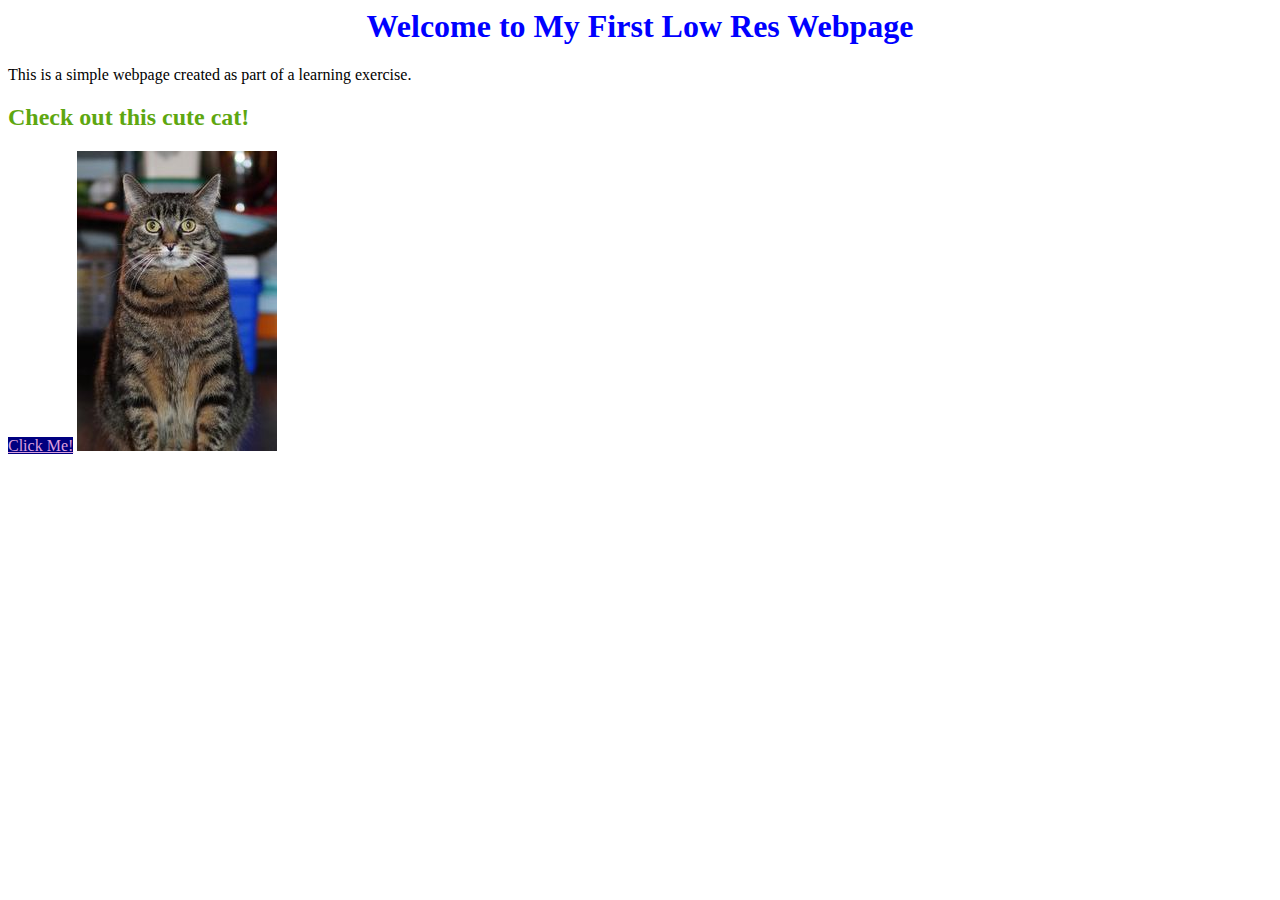
<file: My First Low Res Webpage/Index.html>
<html>
    <head>
        <title>Test Page</title>
        <link rel="stylesheet" type="text/css" href="style.css">
    </head>
    <body>
        <h1>Welcome to My First Low Res Webpage</h1>
        <p>This is a simple webpage created as part of a learning exercise.</p>
        <h2>Check out this cute cat!</h2>
        <a href="https://www.placecats.com/">Click Me!</a>
        <img src="./CuteCat.jpeg" alt="A cute cat">
    </body>
</html>
</file>
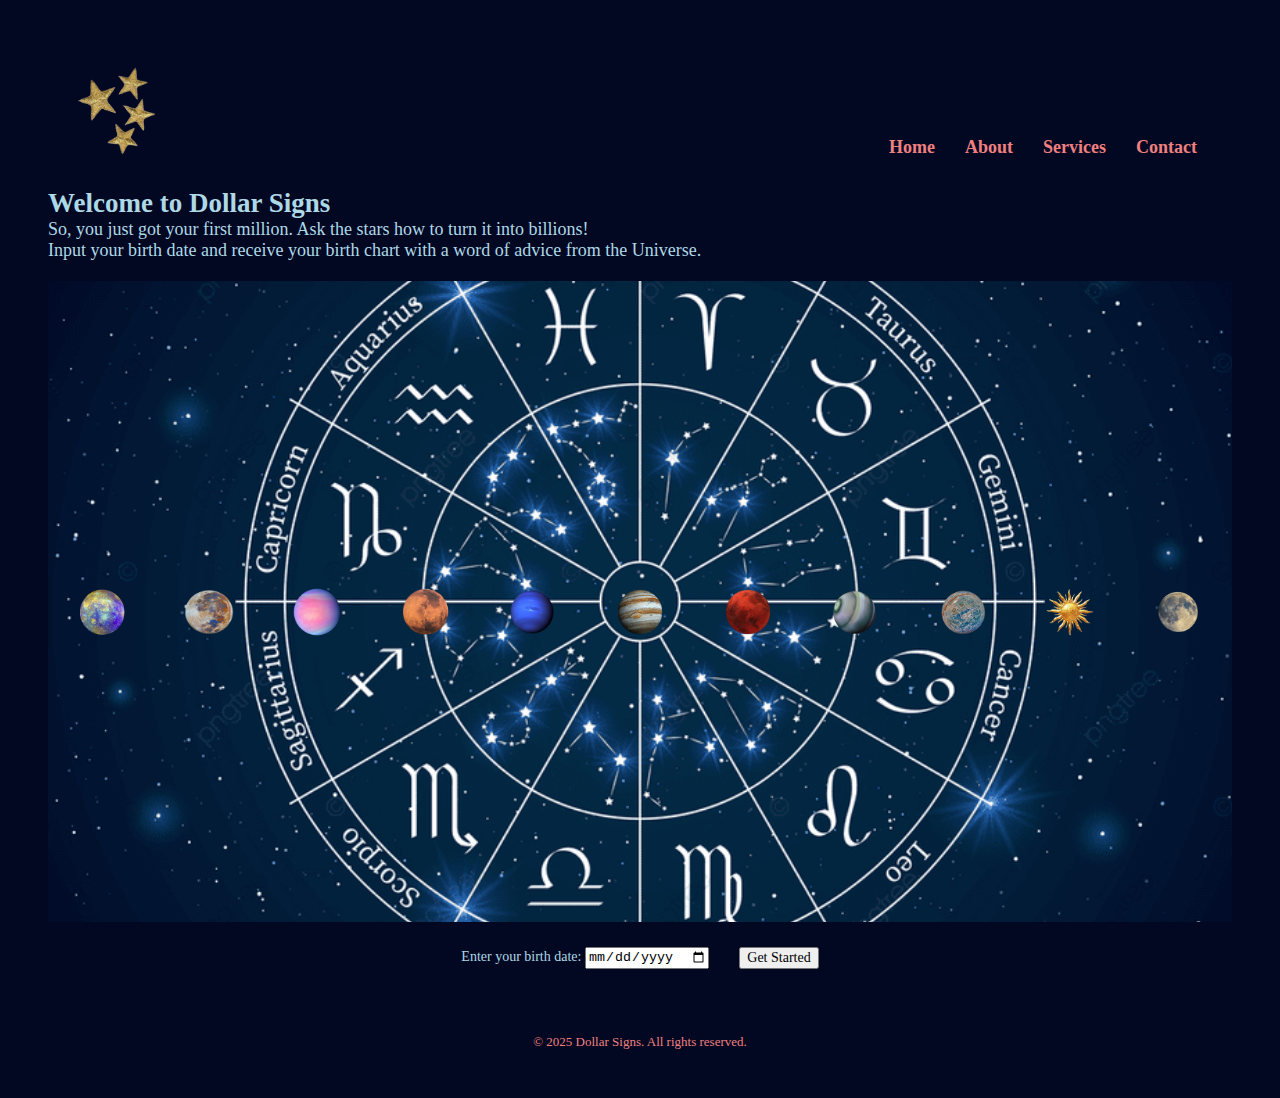
<file: Week_1_AstroBillions/index.html>
<!DOCTYPE html>
<html lang="en">

<head>
    <meta charset="UTF-8">
    <meta name="viewport" content="width=device-width, initial-scale=1.0">
    <link href="style.css" rel="stylesheet">
    </link>
    <title>Dollar Signs</title>
</head>

<body>
    <section class="header">
        <section class="header_logo">
            <img class="header_logo_img" src="./Images_PNGs/Stars_1.png" alt="Dollar Signs">
        </section>
        <section class="navigation">
            <a class="navigation_link" href="./index.html">Home</a>
            <a class="navigation_link" href="./about.html">About</a>
            <a class="navigation_link" href="./services.html">Services</a>
            <a class="navigation_link" href="./contact.html">Contact</a>
        </section>
    </section>
    <section class="main-content">
        <section class="box_text">
            <h1>Welcome to Dollar Signs</h1>
            <p>So, you just got your first million. Ask the stars how to turn it into billions!</p>
            <p>Input your birth date and receive your birth chart with a word of advice from the Universe.</p>
        </section>
        <section class="box_planets">
            <img class="planet" id="planet1" src="./Images_PNGs/Planet_1.png" alt="Planet 1">
            <img class="planet" id="planet2" src="./Images_PNGs/Planet_2.png" alt="Planet 2">
            <img class="planet" id="planet3" src="./Images_PNGs/Planet_3.png" alt="Planet 3">
            <img class="planet" id="planet4" src="./Images_PNGs/Planet_4.png" alt="Planet 4">
            <img class="planet" id="planet5" src="./Images_PNGs/Planet_5.png" alt="Planet 5">
            <img class="planet" id="planet6" src="./Images_PNGs/Planet_6.png" alt="Planet 6">
            <img class="planet" id="planet7" src="./Images_PNGs/Planet_7.png" alt="Planet 7">
            <img class="planet" id="planet8" src="./Images_PNGs/Planet_8.png" alt="Planet 8">
            <img class="planet" id="planet9" src="./Images_PNGs/Planet_9.png" alt="Planet 9">
            <img class="planet" id="planet10" src="./Images_PNGs/Planet_10.png" alt="Planet 10">
            <img class="planet" id="planet11" src="./Images_PNGs/Planet_11.png" alt="Planet 11">
        </section>
        <section class="birth_date_button">
            <section class="birth_date_input">
                <label for="birthdate">Enter your birth date:</label>
                <input type="date" id="birthdate" name="birthdate">
            </section>
            <section class="button_action">
                <button onclick="location.href='PlanetsRearrange.html'">Get Started</button>
            </section>
        </section>
    </section>
    </section>
    <section class="footer">
        <p class="footer_text">&copy; 2025 Dollar Signs. All rights reserved.</p>
    </section>
</body>

</html>
</file>
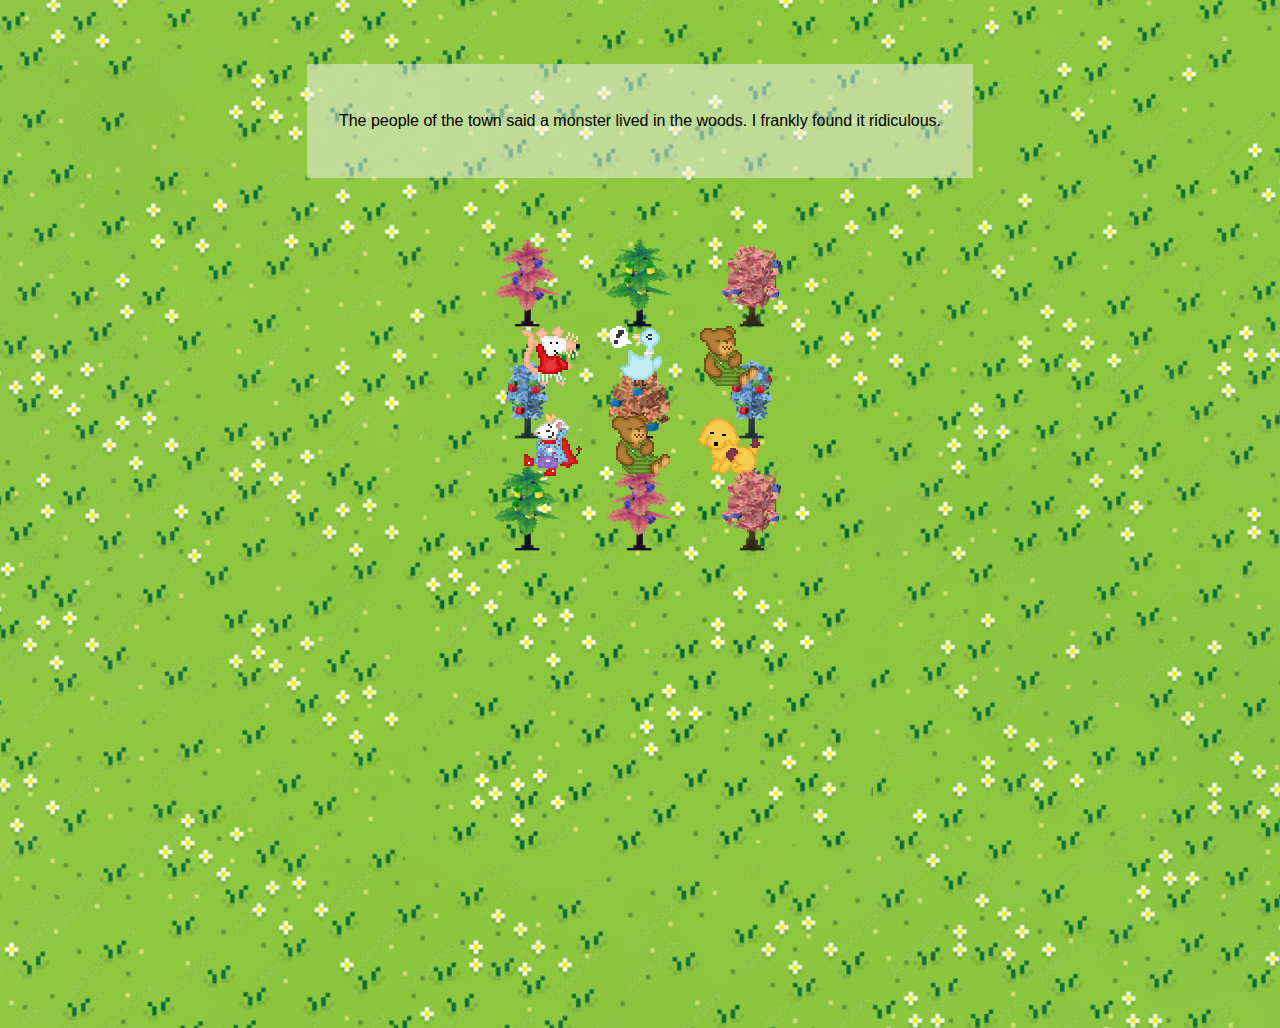
<file: Week_2_Two Sentence Stories/index.html>
<!DOCTYPE html>
<html>

<head>
    <meta charset='utf-8'>
    <title>The Monster in the Woods</title>
    <meta name='viewport' content='width=device-width, initial-scale=1'>
    <link rel='stylesheet' type='text/css' media='screen' href='style.css'>
</head>

<body>
    <!-- The text above the world -->
    <section class="story">
        <p id="intro">The people of the town said a monster lived in the woods. I frankly found it ridiculous. </p>
        <p id="conclusion">For I was the only one who lived in the woods and I have seen no monster.</p>
    </section>
        <img id="reaction" src="./01_forest_imgs/shrek_2.jpg" alt="shrek reaction">
    <!-- The world in the middle of the screen -->
        <section class="world" id="bigworld">
            <!-- The small forest in the middle of the world -->
            <div class="big">
                <section class="forest">
                    <img class="trees" src='./01_forest_imgs/tree_1.png' alt='tree'>
                    <img class="trees" src='./01_forest_imgs/tree_2.png' alt='tree'>
                    <img class="trees" src='./01_forest_imgs/tree_3.png' alt='tree'>
                    <img class="trees" src='./01_forest_imgs/tree_4.png' alt='tree'>
                    <img class="trees" src='./01_forest_imgs/tree_5.png' alt='tree'>
                    <img class="trees" src='./01_forest_imgs/tree_4.png' alt='tree'>
                    <img class="trees" src='./01_forest_imgs/tree_2.png' alt='tree'>
                    <img class="trees" src='./01_forest_imgs/tree_1.png' alt='tree'>
                    <img class="trees" src='./01_forest_imgs/tree_3.png' alt='tree'>
                    <!-- The villagers in the middle of the forest -->
                    <section class="village">
                        <img class="villagers" src='01_forest_imgs/villager_1.webp' alt='villager'>
                        <img class="villagers" id="duck" src='01_forest_imgs/villager_2.webp' alt='villager'>
                        <img class="villagers" src='01_forest_imgs/villager_3.webp' alt='villager'>
                        <img class="villagers" src='01_forest_imgs/villager_4.webp' alt='villager'>
                        <img class="villagers" src='01_forest_imgs/villager_3.webp' alt='villager'>
                        <img class="villagers" src='01_forest_imgs/villager_5.webp' alt='villager'>
                    </section>
                </section>
                <section class="forest-monster">
                    <img class="trees" src='./01_forest_imgs/tree_1.png' alt='tree'>
                    <img class="trees" src='./01_forest_imgs/tree_2.png' alt='tree'>
                    <img class="trees" src='./01_forest_imgs/tree_3.png' alt='tree'>
                    <img class="trees" src='./01_forest_imgs/tree_4.png' alt='tree'>
                    <img class="trees" src='./01_forest_imgs/tree_5.png' alt='tree'>
                    <img class="trees" src='./01_forest_imgs/tree_4.png' alt='tree'>
                    <img class="trees" src='./01_forest_imgs/tree_2.png' alt='tree'>
                    <img class="trees" src='./01_forest_imgs/tree_1.png' alt='tree'>
                    <img class="trees" src='./01_forest_imgs/tree_3.png' alt='tree'>
                    <section class="monster">
                        <img id="shrek" src='./01_forest_imgs/shrek_1.png' alt='monster'>
                    </section>
                </section>
            </div>
        </section>
    <!-- The monster is outside of the forest and the village -->
    <footer>
        <p id="footer-scr">Scroll down...</p>
    </footer>
    <script src='script.js'></script>
</body>

</html>
</file>
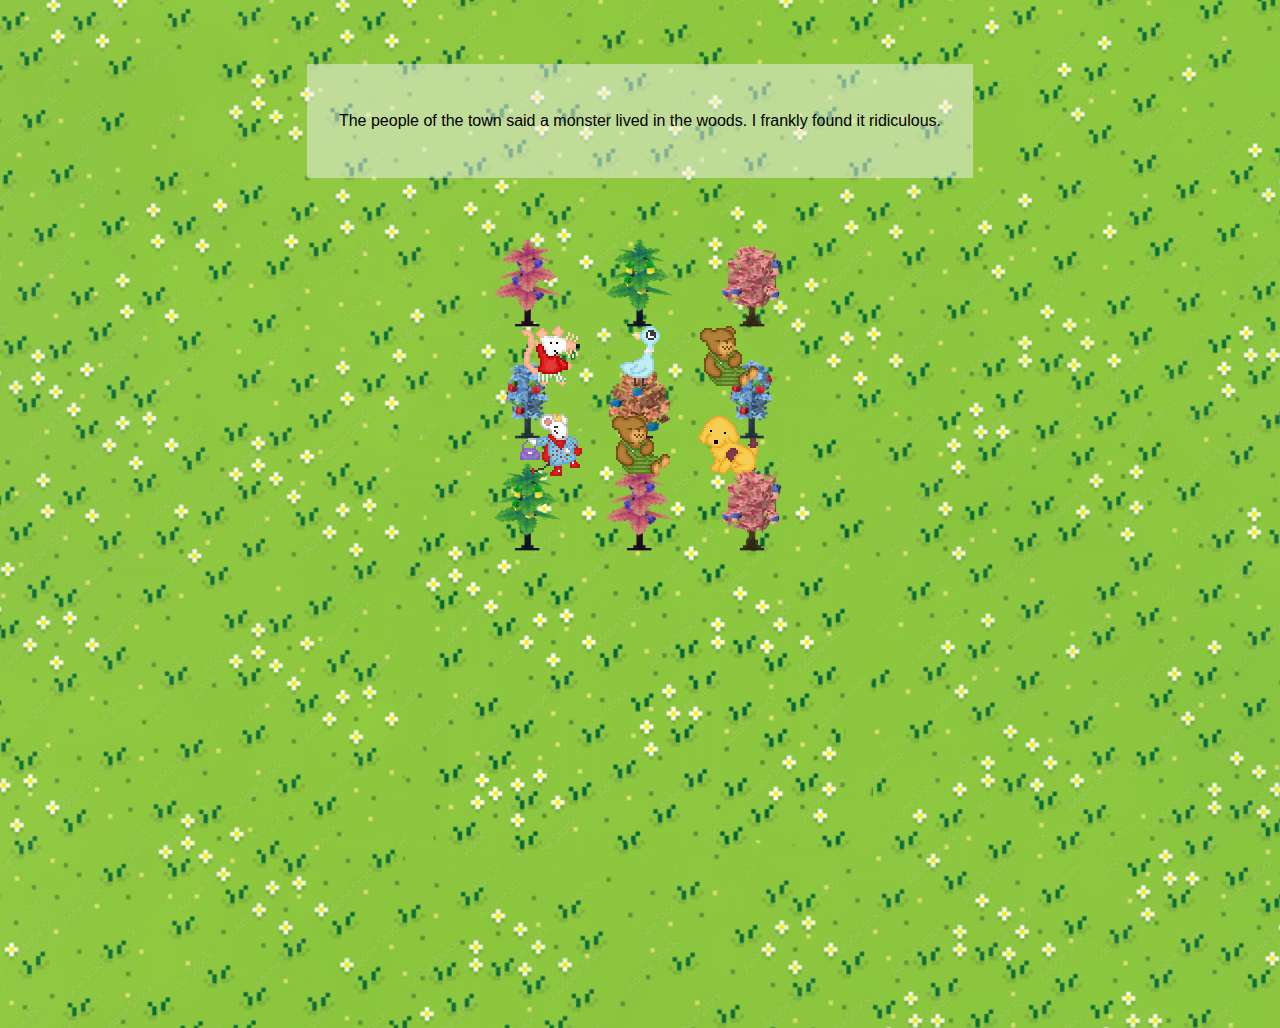
<file: Week_2_Two_Sentence_Stories/index.html>
<!DOCTYPE html>
<html>

<head>
    <meta charset='utf-8'>
    <title>The Monster in the Woods</title>
    <meta name='viewport' content='width=device-width, initial-scale=1'>
    <link rel='stylesheet' type='text/css' media='screen' href='style.css'>
</head>

<body>
    <!-- The text above the world -->
    <section class="story">
        <p id="intro">The people of the town said a monster lived in the woods. I frankly found it ridiculous. </p>
        <p id="conclusion">For I was the only one who lived in the woods and I have seen no monster.</p>
    </section>
        <img id="reaction" src="./01_forest_imgs/shrek_2.jpg" alt="shrek reaction">
    <!-- The world in the middle of the screen -->
        <section class="world" id="bigworld">
            <!-- The small forest in the middle of the world -->
            <div class="big">
                <section class="forest">
                    <img class="trees" src='./01_forest_imgs/tree_1.png' alt='tree'>
                    <img class="trees" src='./01_forest_imgs/tree_2.png' alt='tree'>
                    <img class="trees" src='./01_forest_imgs/tree_3.png' alt='tree'>
                    <img class="trees" src='./01_forest_imgs/tree_4.png' alt='tree'>
                    <img class="trees" src='./01_forest_imgs/tree_5.png' alt='tree'>
                    <img class="trees" src='./01_forest_imgs/tree_4.png' alt='tree'>
                    <img class="trees" src='./01_forest_imgs/tree_2.png' alt='tree'>
                    <img class="trees" src='./01_forest_imgs/tree_1.png' alt='tree'>
                    <img class="trees" src='./01_forest_imgs/tree_3.png' alt='tree'>
                    <!-- The villagers in the middle of the forest -->
                    <section class="village">
                        <img class="villagers" src='01_forest_imgs/villager_1.webp' alt='villager'>
                        <img class="villagers" id="duck" src='01_forest_imgs/villager_2.webp' alt='villager'>
                        <img class="villagers" src='01_forest_imgs/villager_3.webp' alt='villager'>
                        <img class="villagers" src='01_forest_imgs/villager_4.webp' alt='villager'>
                        <img class="villagers" src='01_forest_imgs/villager_3.webp' alt='villager'>
                        <img class="villagers" src='01_forest_imgs/villager_5.webp' alt='villager'>
                    </section>
                </section>
                <section class="forest-monster">
                    <img class="trees" src='./01_forest_imgs/tree_1.png' alt='tree'>
                    <img class="trees" src='./01_forest_imgs/tree_2.png' alt='tree'>
                    <img class="trees" src='./01_forest_imgs/tree_3.png' alt='tree'>
                    <img class="trees" src='./01_forest_imgs/tree_4.png' alt='tree'>
                    <img class="trees" src='./01_forest_imgs/tree_5.png' alt='tree'>
                    <img class="trees" src='./01_forest_imgs/tree_4.png' alt='tree'>
                    <img class="trees" src='./01_forest_imgs/tree_2.png' alt='tree'>
                    <img class="trees" src='./01_forest_imgs/tree_1.png' alt='tree'>
                    <img class="trees" src='./01_forest_imgs/tree_3.png' alt='tree'>
                    <section class="monster">
                        <img id="shrek" src='./01_forest_imgs/shrek_1.png' alt='monster'>
                    </section>
                </section>
            </div>
        </section>
    <!-- The monster is outside of the forest and the village -->
    <footer>
        <p id="footer-scr">Scroll down...</p>
    </footer>
    <script src='script.js'></script>
</body>

</html>
</file>
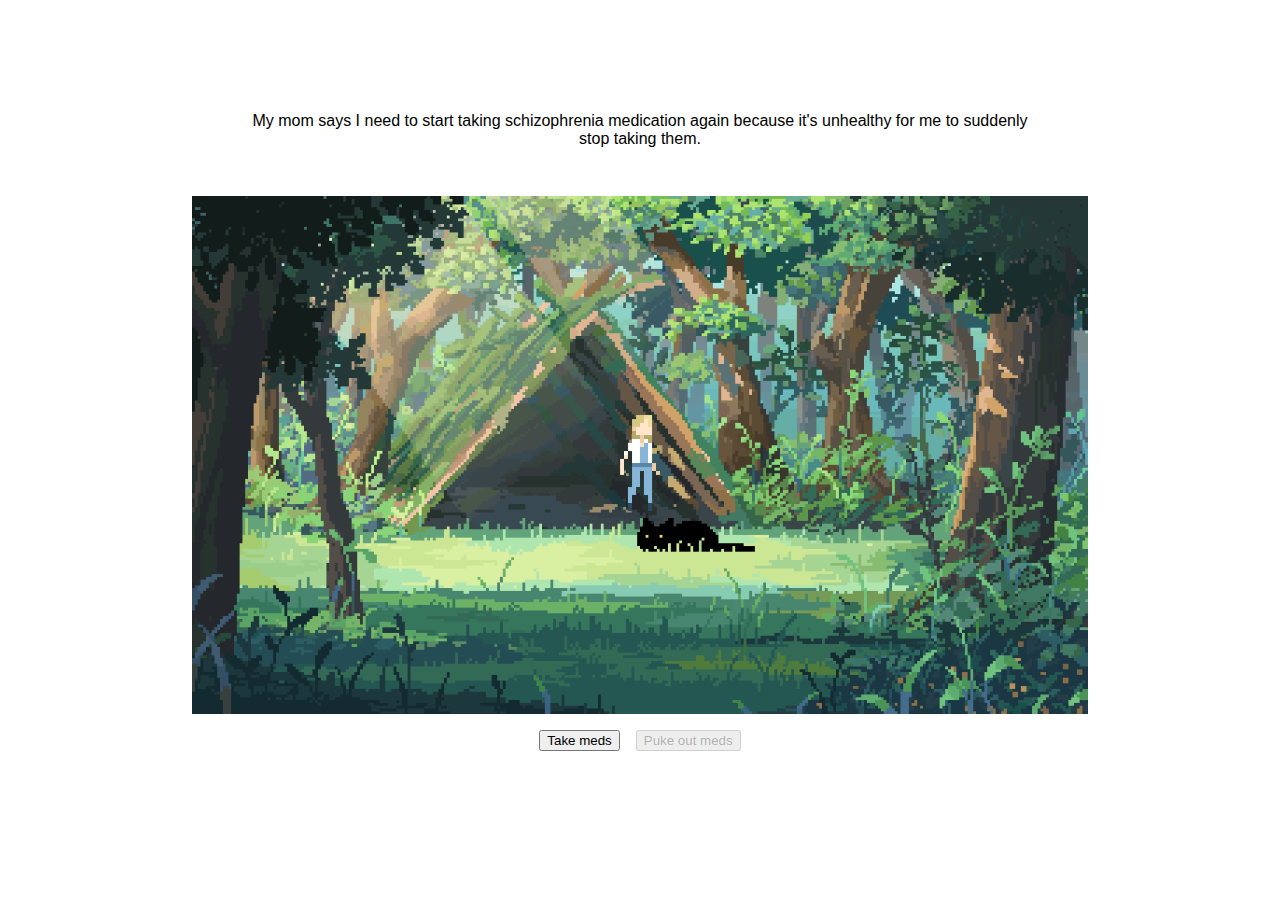
<file: Week_2_Two_Sentence_Stories_2/index.html>
<!DOCTYPE html>
<html lang="en">
<head>
    <meta charset="UTF-8">
    <meta name="viewport" content="width=device-width, initial-scale=1.0">
    <link rel="stylesheet" href="style.css">
    <title>Take your meds</title>
</head>
<body>
    <!-- The text for the story. Nothing fancy -->
    <section class="story">
        <p id="intro">My mom says I need to start taking schizophrenia medication again because it's unhealthy for me to suddenly stop taking them.</p>
        <p id="conclusion">But it's the only way I can keep her around.</p>
    </section>
    <section class="forest" id="forestbg">
        <!-- The mother is in front of the tent, fully visible -->
        <img id="character" src="./Imgs/mother.png" alt="mother character">
    </section>
    <section class="options" id="selector">
        <!-- The buttons drive the interactivity of the story -->
        <div class="button"><button id="takemeds">Take meds</button></div>
        <div class="button"><button id="pukemeds">Puke out meds</button></div>
    </section>
    <script src="script.js"></script>
</body>
</html>

<!-- Gifs taken from: https://www.tumblr.com/decomposedmaw -->
</file>
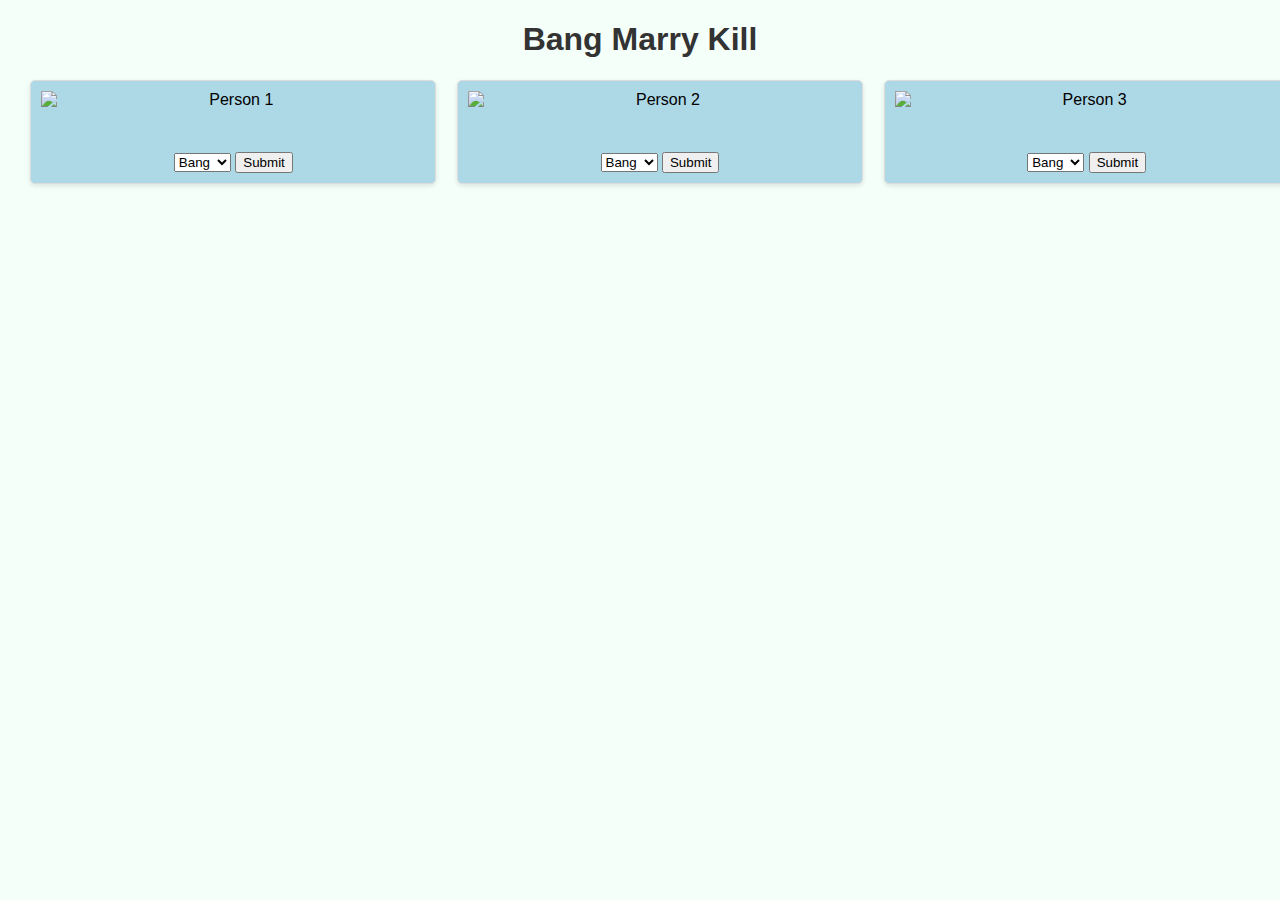
<file: Week_3_Bang-Marry-Kill/index.html>
<!DOCTYPE html>
<html lang="en">

<head>
    <meta charset="UTF-8">
    <meta name="viewport" content="width=device-width, initial-scale=1.0">
    <link rel="stylesheet" href="style.css">
    <title>Bang Marry Kill</title>
</head>

<body>
    <h1>Bang Marry Kill</h1>
    <!-- The main division where the portraits will be displayed -->
    <div class="portraits">
        <!-- First character to choose -->
        <section class="portrait">
            <img id="person1" alt="Person 1">
            <h3 class="character name" id="name1"></h3>
            <p class="character description" id="description1"></p>
            <!-- where you choose what you'll do with it -->
            <section class="dropdownmenu">
                <select>
                    <option value="bang">Bang</option>
                    <option value="marry">Marry</option>
                    <option value="kill">Kill</option>
                </select>
                <button id="option1">Submit</button>
            </section>
        </section>
        <!-- The second character to choose -->
        <section class="portrait">
            <img id="person2" alt="Person 2">
            <h3 class="character name" id="name2"></h3>
            <p class="character description" id="description2"></p>
                <!-- where you choose what you'll do with it -->
                <section class="dropdownmenu">
                    <select>
                        <option value="bang">Bang</option>
                        <option value="marry">Marry</option>
                        <option value="kill">Kill</option>
                    </select>
                    <button id="option2">Submit</button>
                </section>
            </section>
            <!-- The third character to choose -->
            <section class="portrait">
                <img id="person3" alt="Person 3">
                <h3 class="character name" id="name3"></h3>
                <p class="character description" id="description3"></p>
                <!-- where you choose what you'll do with it -->
                <section class="dropdownmenu">
                    <select>
                        <option value="bang">Bang</option>
                        <option value="marry">Marry</option>
                        <option value="kill">Kill</option>
                    </select>
                    <button id="option3">Submit</button>
                </section>
            </section>
    </div>
    <script src="script.js"></script>
</body>

</html>
</file>
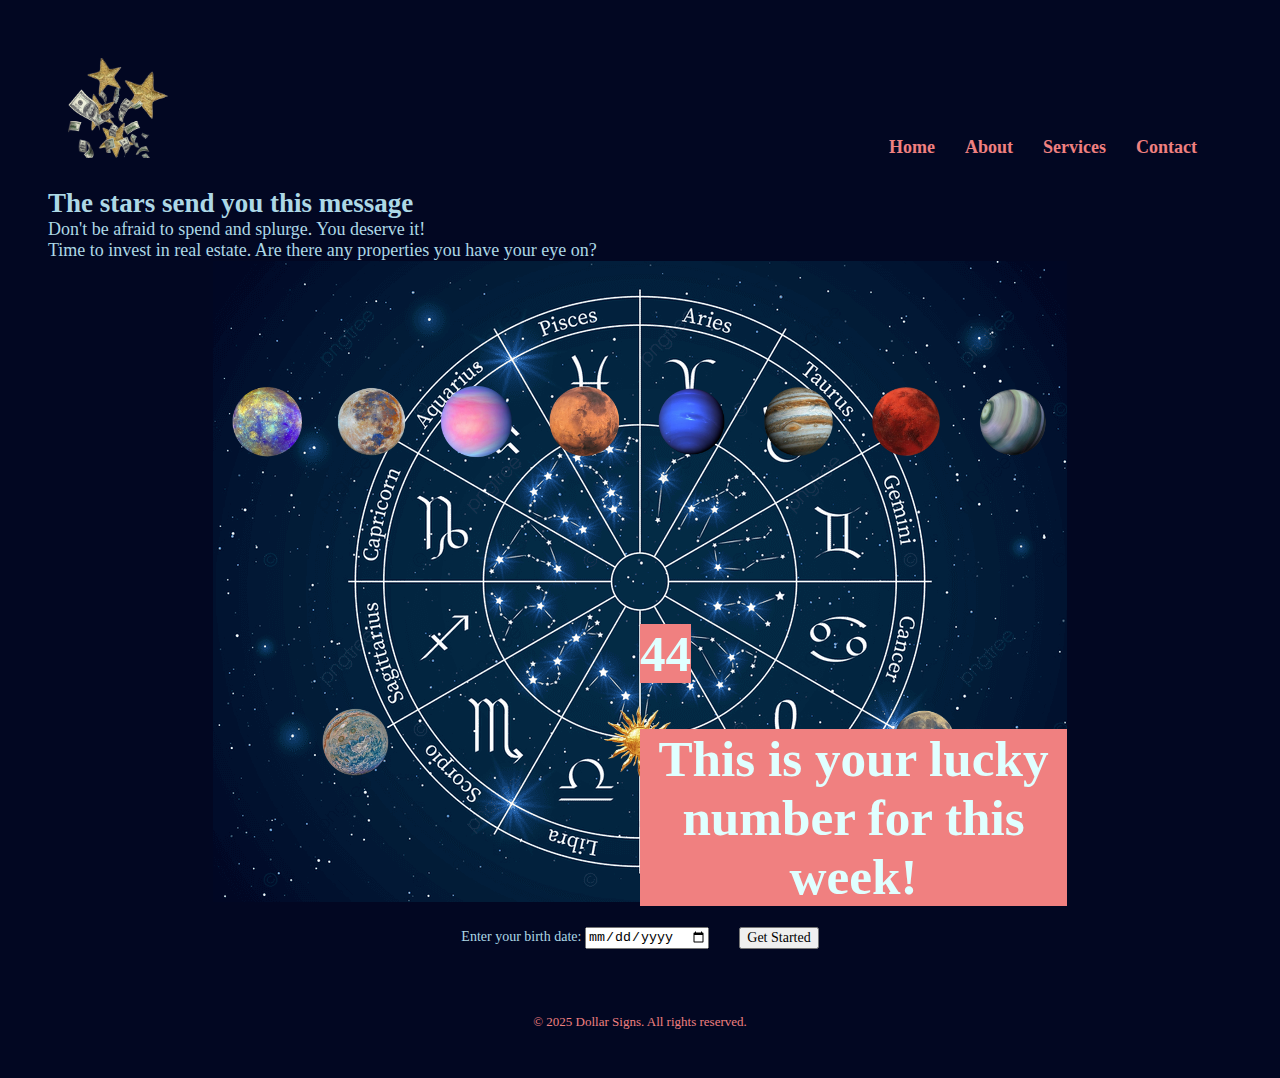
<file: Week_1_AstroBillions/PlanetsRearrange.html>
<!DOCTYPE html>
<html lang="en">

<head>
    <meta charset="UTF-8">
    <meta name="viewport" content="width=device-width, initial-scale=1.0">
    <link href="stylePlanetsRearrange.css" rel="stylesheet">
    </link>
    <title>Dollar Signs</title>
</head>

<body>
    <section class="header">
        <section class="header_logo">
            <img class="header_logo_img" src="./Images_PNGs/Stars_2.png" alt="Dollar Signs">
        </section>
        <section class="navigation">
            <a class="navigation_link" href="./index.html">Home</a>
            <a class="navigation_link" href="./about.html">About</a>
            <a class="navigation_link" href="./services.html">Services</a>
            <a class="navigation_link" href="./contact.html">Contact</a>
        </section>
    </section>
    <section class="main-content">
        <section class="box_text">
            <h1>The stars send you this message</h1>
            <p>Don't be afraid to spend and splurge. You deserve it!</p>
            <p>Time to invest in real estate. Are there any properties you have your eye on?</p>
        </section>
        <section class="box_planets">
            <img class="planet" id="planet1" src="./Images_PNGs/Planet_1.png" alt="Planet 1">
            <img class="planet" id="planet2" src="./Images_PNGs/Planet_2.png" alt="Planet 2">
            <img class="planet" id="planet3" src="./Images_PNGs/Planet_3.png" alt="Planet 3">
            <img class="planet" id="planet4" src="./Images_PNGs/Planet_4.png" alt="Planet 4">
            <img class="planet" id="planet5" src="./Images_PNGs/Planet_5.png" alt="Planet 5">
            <img class="planet" id="planet6" src="./Images_PNGs/Planet_6.png" alt="Planet 6">
            <img class="planet" id="planet7" src="./Images_PNGs/Planet_7.png" alt="Planet 7">
            <img class="planet" id="planet8" src="./Images_PNGs/Planet_8.png" alt="Planet 8">
            <img class="planet" id="planet9" src="./Images_PNGs/Planet_9.png" alt="Planet 9">
            <img class="planet" id="planet10" src="./Images_PNGs/Planet_10.png" alt="Planet 10">
            <img class="planet" id="planet11" src="./Images_PNGs/Planet_11.png" alt="Planet 11">
            <h2 class="lucky_number">44</h2>
            <h3 class="lucky_text">This is your lucky number for this week!</h3>
        </section>
        <section class="birth_date_button">
            <section class="birth_date_input">
                <label for="birthdate">Enter your birth date:</label>
                <input type="date" id="birthdate" name="birthdate">
            </section>
            <section class="button_action">
                <button>Get Started</button>
            </section>
        </section>
    </section>
    </section>
    <section class="footer">
                <p class="footer_text">&copy; 2025 Dollar Signs. All rights reserved.</p>
            </section>
</body>

</html>
</file>
<file: My First Low Res Webpage/style.css>
h1 {
    color: blue;
    text-align: center;
}
h2 {
    color: #5ea710;
    text-align: left;
}
a {
    color: plum;
    background-color: navy;
}
</file>
<file: Week_1_AstroBillions/style.css>
/* 
I installed a custom font called "Amiamie" and included it in the project directory. 
The font files are located in the "webfonts" folder.
*/

@font-face {
    font-family: 'Amiamie';
    src: url(./webfonts/Amiamie-Black.woff2) format('woff2'),
        url(./webfonts/Amiamie-BlackItalic.woff2) format('woff2'),
        url(./webfonts/Amiamie-BlackItalicRound.woff) format('woff2'),
        url(./webfonts/Amiamie-BlackRound.woff2) format('woff2'),
        url(./webfonts/Amiamie-Italic.woff2) format('woff2'),
        url(./webfonts/Amiamie-ItalicRound.woff2) format('woff2'),
        url(./webfonts/Amiamie-Light.woff2) format('woff2'),
        url(./webfonts/Amiamie-LightItalic.woff2) format('woff2'),
        url(./webfonts/Amiamie-Regular.woff2) format('woff2')
        url(./webfonts/Amiamie-RegularRound.woff2) format('woff2'),
}
/* This is the main styling for the webpage */

body {
    background-color: #020722;
    padding: 40px;
}

h1 {
    font-family: 'Amiamie-BlackItalicRound';
    font-size: 27px;
    color: lightblue;
    margin: 0;
    padding: 0;
}

p {
    font-family: 'Amiamie-Light';
    font-size: 18px;
    color: lightblue;
    margin: 0;
    padding: 0;
}

.header {
    display: flex;
    justify-content: space-between;
    align-items: flex-end;
    padding: 10px 20px;
}

.header_logo {
    display: flex;
    justify-content: flex-start;
}

.header_logo_img {
    width: 100px;
    height: auto;
}

.navigation {
    display: flex;
    justify-content: space-evenly;
    align-items: flex-end;
}

.navigation_link {
    font-family: 'Amiamie-RegularRound';
    font-size: 18px;
    color: lightcoral;
    margin: 0 15px;
    text-decoration: none;
    font-weight: bold;
}

.box_text {
    text-align: left;
    margin-top: 20px;
}

.box_planets {
    min-height: 641px;
    background-image: url(./Images_PNGs/Zodiac_Wheel.jpeg);
    background-size: cover;
    background-repeat: no-repeat;
    background-position: center;
    display: flex;
    flex-direction: row;
    justify-content: space-around;
    align-items: center;
    margin-top: 20px;
}

.planet {
    width: 50px;
    height: 50px;
    justify-content: space-around;
    align-items: center;
    margin-top: 20px;
}

.birth_date_button {
    font-family: 'amiamie-RegularRound';
    font-size: 14px;
    display: flex;
    flex-direction: row;
    justify-content: center;
    align-items: center;
    padding: 10px 20px;
}

.birth_date_input {
    font-family: 'amiamie-RegularRound';
    font-size: 14px;
    color: lightblue;
    margin: 15px;
}

button {
    font-family: 'amiamie-RegularRound';
    font-size: 14px;
}

.button_action {
    margin: 15px;
}

.footer_text {
    text-align: center;
    font-family: 'Amiamie-LightItalic';
    font-size: 13px;
    color: lightcoral;
    margin-top: 40px;
}
</file>
<file: Week_2_Two Sentence Stories/style.css>
/* Body styling. background color is dark to look like a swamp forest */
/* Hide reaction shrek by default */
#reaction {
    display: none;
    position: absolute;
    bottom: 10%;
    margin: 0 auto;
    z-index: 10;
}

#conclusion {
    display: none;
    font-size: 2em;
}

#footer-scr {
    background-color: rgba(240, 240, 240, 0.5);
    display: none;
    font-size: 1.5em;
    padding: 2rem;
}

#shrek {
    position: relative;
    display: none;
    right: 40%;
    bottom: 50%;
    margin: 0 auto;
    width: 250px;
    min-width: 60px;
    height: auto;
}

body {
    margin: 5%;
    font-family: 'Segoe UI', Arial, sans-serif;
    background: url('./01_forest_imgs/grass-background.png');
    background-size: cover;
    background-repeat: repeat;
    display: flex;
    flex-direction: column;
    align-items: center;
    min-height: 100vh;
}

/* Container for story text*/
.story {
    background-color: rgba(240, 240, 240, 0.5);
    max-width: 70%;
    text-align: center;
    padding: 2rem;
}

.world {
    position: relative;
    width: 50vw;
    height: 50vh;
    margin: 1rem auto;
    display: flex;
    flex-wrap: wrap;
    justify-content: center;
    align-items: flex-end;
    overflow: scroll;
}

.big {
    position: relative;
    width: 1000px;
    height: 1000px;
    display: flex;
    justify-content: center;
    align-items: center;
}

.forest {
    position: absolute;
    top: 20%;
    left: 50%;
    transform: translate(-50%, -50%);
    width: 40vw;
    height: 40vh;
    display: grid;
    grid-template-columns: repeat(3, max-content);
    grid-template-rows: repeat(3, max-content);
    gap: 0;
    justify-content: center;
    align-content: center;
    z-index: 1;
}

.trees {
    width: 7em;
    max-width: 150px;
    min-width: 1em;
    height: auto;
    object-fit: contain;
    z-index: 1;
}

.village {
    position: absolute;
    top: 30%;
    left: 50%;
    transform: translateX(-50%);
    width: 20vw;
    height: 20vh;
    display: grid;
    grid-template-columns: repeat(3, max-content);
    grid-template-rows: repeat(3, max-content);
    gap: 1.5em;
    justify-content: center;
    align-content: center;
    z-index: 2;
}

.villagers {
    width: 4em;
    max-width: 64px;
    min-width: 1em;
    height: auto;
    object-fit: contain;
    z-index: 3;
}
.forest-monster{
    position: absolute;
    right: 1%;
    bottom: 1%;
    width: 20vw;
    height: 20vh;
    display: grid;
    grid-template-columns: repeat(3, max-content);
    grid-template-rows: repeat(3, max-content);
    gap: 0;
    justify-content: center;
    align-content: center;
    z-index: 4;
}

.monster {
    position: absolute;
    left: 40%;
    bottom: 2%;
    z-index: 5;
}
</file>
<file: Week_2_Two_Sentence_Stories/style.css>
/* Hide reaction shrek, conclusion, and footer by default */
#reaction {
    display: none;
    position: absolute;
    bottom: 10%;
    margin: 0 auto;
    z-index: 10;
}

#conclusion {
    display: none;
    font-size: 2em;
}

#footer-scr {
    background-color: rgba(240, 240, 240, 0.5);
    display: none;
    font-size: 1.5em;
    padding: 2rem;
}

#shrek {
    position: relative;
    display: none;
    right: 40%;
    bottom: 50%;
    margin: 0 auto;
    width: 250px;
    min-width: 60px;
    height: auto;
}
/* the background is a seamless pattern to simulate grass */
body {
    margin: 5%;
    font-family: 'Segoe UI', Arial, sans-serif;
    background: url('./01_forest_imgs/grass-background.png');
    background-size: cover;
    background-repeat: repeat;
    display: flex;
    flex-direction: column;
    align-items: center;
    min-height: 100vh;
}

/* Container for story text*/
.story {
    background-color: rgba(240, 240, 240, 0.5);
    max-width: 70%;
    text-align: center;
    padding: 2rem;
}

.world {
    position: relative;
    width: 50vw;
    height: 50vh;
    margin: 1rem auto;
    display: flex;
    flex-wrap: wrap;
    justify-content: center;
    align-items: flex-end;
    overflow: scroll;
}

.big {
    position: relative;
    width: 1000px;
    height: 1000px;
    display: flex;
    justify-content: center;
    align-items: center;
}

.forest {
    position: absolute;
    top: 20%;
    left: 50%;
    transform: translate(-50%, -50%);
    width: 40vw;
    height: 40vh;
    display: grid;
    /* I used grid to arrange the trees in an organized way */
    grid-template-columns: repeat(3, max-content);
    grid-template-rows: repeat(3, max-content);
    gap: 0;
    justify-content: center;
    align-content: center;
    z-index: 1;
}

.trees {
    width: 7em;
    max-width: 150px;
    min-width: 1em;
    height: auto;
    object-fit: contain;
    z-index: 1;
}

.village {
    position: absolute;
    top: 30%;
    left: 50%;
    transform: translateX(-50%);
    width: 20vw;
    height: 20vh;
    display: grid;
    /* I used grid to arrange the villagers in the same way as the trees */
    grid-template-columns: repeat(3, max-content);
    grid-template-rows: repeat(3, max-content);
    gap: 1.5em;
    justify-content: center;
    align-content: center;
    z-index: 2;
}

.villagers {
    width: 4em;
    max-width: 64px;
    min-width: 1em;
    height: auto;
    object-fit: contain;
    z-index: 3;
}
.forest-monster{
    position: absolute;
    right: 1%;
    bottom: 1%;
    width: 20vw;
    height: 20vh;
    display: grid;
    grid-template-columns: repeat(3, max-content);
    grid-template-rows: repeat(3, max-content);
    gap: 0;
    justify-content: center;
    align-content: center;
    z-index: 4;
}

.monster {
    position: absolute;
    left: 40%;
    bottom: 2%;
    z-index: 5;
}
</file>
<file: Week_2_Two_Sentence_Stories_2/style.css>
body {
    margin: 5%;
    font-family: 'Segoe UI', Arial, sans-serif;
    display: flex;
    flex-direction: column;
    align-items: center;
}

/* Container for story text*/
.story {
    max-width: 70%;
    text-align: center;
    padding: 2rem;
}
/* Initially hide the conclusion section */
#conclusion {
    display: none;
}

/* Used an image as a background for the forest section */
#forestbg {
    width: 70vw;
    height: calc(70vw / 1.73);
    background-image: url('./Imgs/Forest_Background.webp');
    background-size: cover;
    display: flex;
    justify-content: center;
    align-items: center;
    position: relative;
}

/* The mother is set to be seen in the beginning */
#character {
    position: relative;
    width: 20vw;
    height: auto;
    z-index: 2;
    opacity: 1;
}

.options {
    margin-top: 1rem;
    display: flex;
    gap: 1rem;
    flex-wrap: wrap;
    justify-content: center;
}
</file>
<file: Week_3_Bang-Marry-Kill/style.css>
/* General styling for the body, headings, and paragraphs */
body {
    font-family: Helvetica;
    background-color: mintcream;
    margin: 0;
    padding: 0;
}
h1 {
    position: relative;
    text-align: center;
    color: #333;
}

h3 {
    margin: 10px 0 5px 0;
    color: #444;
}

p {
    color: #555;
    font-size: 14px;
}
/* the container for the portraits displays the three boxes in a row */
.portraits {
    display: flex;
    flex-flow: row wrap;
    width: 100%;
    justify-content: space-around;
    margin: 20px;
}

/* the container for each picture and its description */
.portrait {
    display: flex;
    flex-direction: column;
    background: lightblue;
    border: 1px solid #ddd;
    border-radius: 5px;
    padding: 10px;
    width: 30%;
    box-shadow: 0 2px 5px rgba(0,0,0,0.1);
    text-align: center;
}
</file>
<file: Week_1_AstroBillions/stylePlanetsRearrange.css>
/* 
I installed a custom font called "Amiamie" and included it in the project directory. 
The font files are located in the "webfonts" folder.
*/

@font-face {
    font-family: 'Amiamie';
    src: url(./webfonts/Amiamie-Black.woff2) format('woff2'),
        url(./webfonts/Amiamie-BlackItalic.woff2) format('woff2'),
        url(./webfonts/Amiamie-BlackItalicRound.woff) format('woff2'),
        url(./webfonts/Amiamie-BlackRound.woff2) format('woff2'),
        url(./webfonts/Amiamie-Italic.woff2) format('woff2'),
        url(./webfonts/Amiamie-ItalicRound.woff2) format('woff2'),
        url(./webfonts/Amiamie-Light.woff2) format('woff2'),
        url(./webfonts/Amiamie-LightItalic.woff2) format('woff2'),
        url(./webfonts/Amiamie-Regular.woff2) format('woff2') url(./webfonts/Amiamie-RegularRound.woff2) format('woff2'),
}

/* This is the main styling for the webpage */

body {
    background-color: #020722;
    padding: 40px;
}

h1 {
    font-family: 'Amiamie-BlackItalicRound';
    font-size: 27px;
    color: lightblue;
    margin: 0;
    padding: 0;
}

p {
    font-family: 'Amiamie-Light';
    font-size: 18px;
    color: lightblue;
    margin: 0;
    padding: 0;
}

.header {
    display: flex;
    justify-content: space-between;
    align-items: flex-end;
    padding: 10px 20px;
}

.header_logo {
    display: flex;
    justify-content: flex-start;
}

.header_logo_img {
    width: 100px;
    height: auto;
}

.navigation {
    display: flex;
    justify-content: space-evenly;
    align-items: flex-end;
}

.navigation_link {
    font-family: 'Amiamie-RegularRound';
    font-size: 18px;
    color: lightcoral;
    margin: 0 15px;
    text-decoration: none;
    font-weight: bold;
}

.box_text {
    text-align: left;
    margin-top: 20px;
}

.box_planets {
    position: relative;
    width: 100%;
    max-width: 854px;
    aspect-ratio: 854 / 641;
    background-image: url(./Images_PNGs/Zodiac_Wheel.jpeg);
    background-size: contain;
    background-repeat: no-repeat;
    background-position: center;
    display: flex;
    flex-wrap: wrap;
    flex-direction: row;
    justify-content: space-around;
    align-items: center;
    margin: 0 auto;
}

.planet {
    postion: absolute
    width: 6vw;
    height: 6vw;
    max-width: 100px;
    max-height: 100px;
    margin: 1vw;
}

.birth_date_button {
    font-family: 'amiamie-RegularRound';
    font-size: 14px;
    display: flex;
    flex-direction: row;
    justify-content: center;
    align-items: center;
    padding: 10px 20px;
}

.birth_date_input {
    font-family: 'amiamie-RegularRound';
    font-size: 14px;
    color: lightblue;
    margin: 15px;
}

button {
    font-family: 'amiamie-RegularRound';
    font-size: 14px;
}

.button_action {
    margin: 15px;
}

.footer_text {
    text-align: center;
    font-family: 'Amiamie-LightItalic';
    font-size: 13px;
    color: lightcoral;
    margin-top: 40px;
}

/* Animations for the planets moving to their positions on the zodiac wheel */


/* Animations for the planets moving to their positions on the zodiac wheel */
/* Balanced percentages - middle ground between too small and too large */

#planet1 {
    animation: move1 3s ease-in-out forwards;
}

@keyframes move1 {
    0% {
        transform: translate(0, 0);
    }
    100% {
        transform: translate(105%, 200%); /* Top right area */
    }
}

#planet2 {
    animation: move2 3s ease-in-out forwards;
}

@keyframes move2 {
    0% {
        transform: translate(0, 0);
    }
    100% {
        transform: translate(175%, -140%); /* Upper right */
    }
}

#planet3 {
    animation: move3 3s ease-in-out forwards;
}

@keyframes move3 {
    0% {
        transform: translate(0, 0);
    }
    100% {
        transform: translate(200%, 95%); /* Right side */
    }
}

#planet4 {
    animation: move4 3s ease-in-out forwards;
}

@keyframes move4 {
    0% {
        transform: translate(0, 0);
    }
    100% {
        transform: translate(140%, 160%); /* Lower right */
    }
}

#planet5 {
    animation: move5 3s ease-in-out forwards;
}

@keyframes move5 {
    0% {
        transform: translate(0, 0);
    }
    100% {
        transform: translate(40%, 200%); /* Bottom area */
    }
}

#planet6 {
    animation: move6 3s ease-in-out forwards;
}

@keyframes move6 {
    0% {
        transform: translate(0, 0);
    }
    100% {
        transform: translate(-140%, 160%); /* Lower left */
    }
}

#planet7 {
    animation: move7 3s ease-in-out forwards;
}

@keyframes move7 {
    0% {
        transform: translate(0, 0);
    }
    100% {
        transform: translate(-170%, 45%); /* Left side */
    }
}

#planet8 {
    animation: move8 3s ease-in-out forwards;
}

@keyframes move8 {
    0% {
        transform: translate(0, 0);
    }
    100% {
        transform: translate(-180%, -140%); /* Upper left */
    }
}

#planet9 {
    animation: move9 3s ease-in-out forwards;
}

@keyframes move9 {
    0% {
        transform: translate(0, 0);
    }
    100% {
        transform: translate(160%, -175%); /* Upper right */
    }
}

#planet10 {
    animation: move10 3s ease-in-out forwards;
}

@keyframes move10 {
    0% {
        transform: translate(0, 0);
    }
    100% {
        transform: translate(-75%, 169%); /* Lower left */
    }
}

#planet11 {
    animation: move11 3s ease-in-out forwards;
}

@keyframes move11 {
    0% {
        transform: translate(0, 0);
    }
    100% {
        transform: translate(-60%, -117%); /* Upper left */
    }
}

/* Centered lucky number and text elements */
.lucky_number {
    opacity: 1;
    background-color: lightcoral;
    position: absolute;
    top: 50%;
    left: 50%;
    font-family: 'Amiamie-RegularRound';
    font-size: 4vw;
    color: lightcyan;
    text-align: center;
    animation: pop 15s ease-in-out forwards;
    z-index: 10; /* Ensure it appears above other elements */
}

@keyframes pop {
    0% {
        transform: translate(-50%, -250px);
        opacity: 0;
    }
    90% {
        transform: translate(-50%, -250px);
        opacity: 0; 
    }
    100% {
        transform: translate(-50%, -150%);
        opacity: 1;
    }
}

.lucky_text {
    opacity: 1;
    background-color: lightcoral;
    position: absolute;
    top: 65%;
    left: 50%;
    font-family: 'Amiamie-RegularRound';
    font-size: 4vw;
    color: lightcyan;
    text-align: center;
    animation: pop2 15s ease-in-out forwards;
    z-index: 10; /* Ensure it appears above other elements */
}

@keyframes pop2 {
    0% {
        transform: translate(-50%, 150px);
        opacity: 0;
    }
    90% {
        transform: translate(-50%, 150px);
        opacity: 0;
    }
    100% {
        transform: translate(-50%, -70%);
        opacity: 1;
    }
}
</file>
